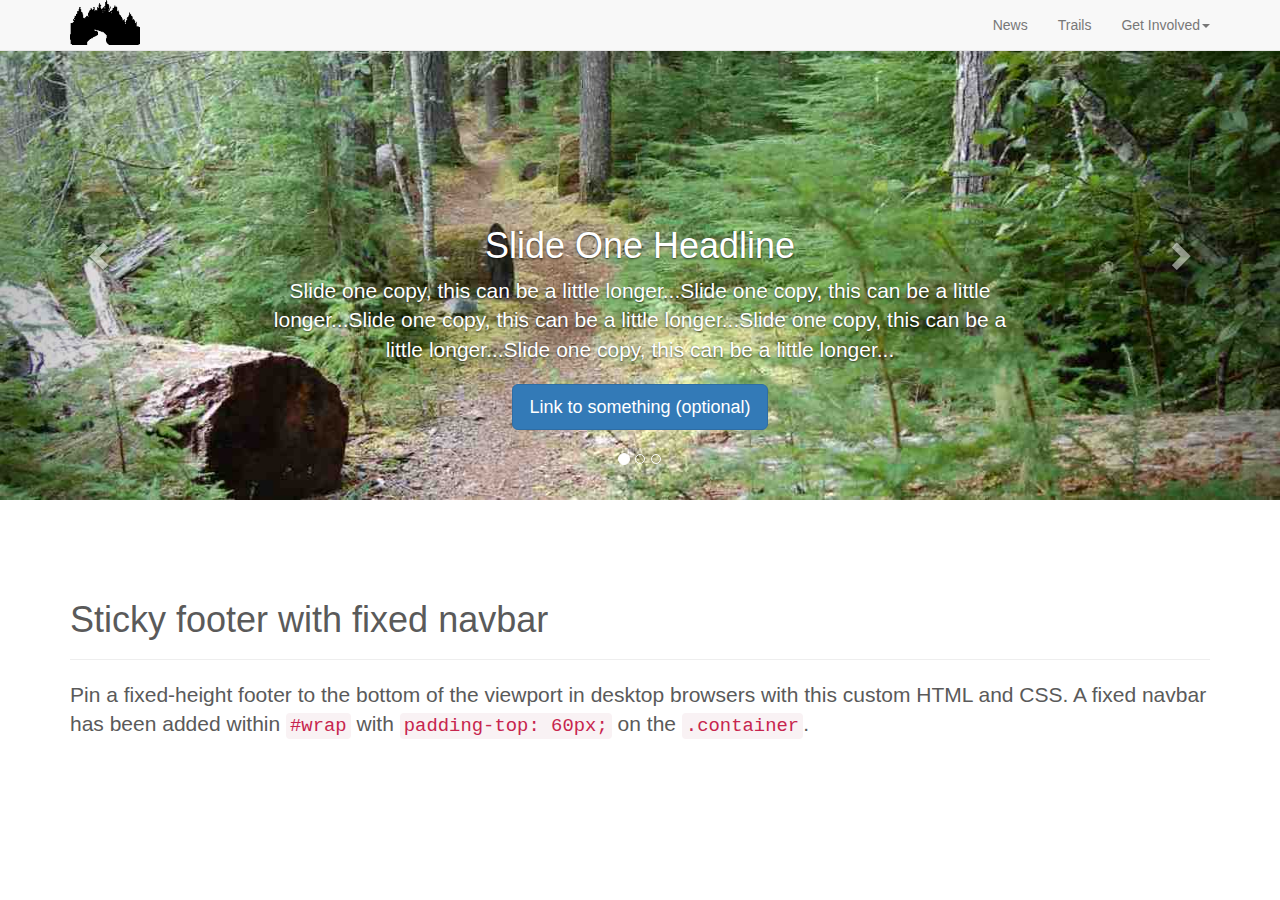
<file: index2.html>
<html>
<head>
	<meta name="viewport" content="width=device-width, initial-scale=1.0">
	<title>Salem Trail Alliance</title>
	<!-- Latest compiled and minified CSS -->
	<link rel="stylesheet" href="https://maxcdn.bootstrapcdn.com/bootstrap/3.2.0/css/bootstrap.min.css">
	<style>
		/* GLOBAL STYLES
-------------------------------------------------- */
		/* Padding below the footer and lighter body text */

		body {
			padding-bottom: 40px;
			color: #5a5a5a;
		}


		/* CUSTOMIZE THE NAVBAR
-------------------------------------------------- */

		/* Special class on .container surrounding .navbar, used for positioning it into place. */
		.navbar-wrapper {
			top: 0;
			right: 0;
			left: 0;
			z-index: 20;
		}

			/* Flip around the padding for proper display in narrow viewports */
			.navbar-wrapper > .container {
				padding-right: 0;
				padding-left: 0;
			}

			.navbar-wrapper .navbar {
				padding-right: 15px;
				padding-left: 15px;
			}

				.navbar-wrapper .navbar .container {
					width: auto;
				}


		/* CUSTOMIZE THE CAROUSEL
-------------------------------------------------- */

		/* Carousel base class */
		.carousel {
			height: 500px;
			margin-bottom: 60px;
		}
		/* Since positioning the image, we need to help out the caption */
		.carousel-caption {
			z-index: 10;
		}

		/* Declare heights because of positioning of img element */
		.carousel .item {
			height: 500px;
			background-color: #777;
		}

		.carousel-inner > .item > img {
			top: 0;
			left: 0;
			min-width: 100%;
			height: 500px;
		}


		/* MARKETING CONTENT
-------------------------------------------------- */

		/* Center align the text within the three columns below the carousel */
		.marketing .col-lg-4 {
			margin-bottom: 20px;
			text-align: center;
		}

		.marketing h2 {
			font-weight: normal;
		}

		.marketing .col-lg-4 p {
			margin-right: 10px;
			margin-left: 10px;
		}


		/* Featurettes
------------------------- */

		.featurette-divider {
			margin: 80px 0; /* Space out the Bootstrap <hr> more */
		}

		/* Thin out the marketing headings */
		.featurette-heading {
			font-weight: 300;
			line-height: 1;
			letter-spacing: -1px;
		}


		/* RESPONSIVE CSS
-------------------------------------------------- */

		@media (min-width: 768px) {
			/* Navbar positioning foo */
			.navbar-wrapper {
				margin-top: 20px;
			}

				.navbar-wrapper .container {
					padding-right: 15px;
					padding-left: 15px;
				}

				.navbar-wrapper .navbar {
					padding-right: 0;
					padding-left: 0;
				}

				/* The navbar becomes detached from the top, so we round the corners */
				.navbar-wrapper .navbar {
					border-radius: 4px;
				}

			/* Bump up size of carousel content */
			.carousel-caption p {
				margin-bottom: 20px;
				font-size: 21px;
				line-height: 1.4;
			}

			.featurette-heading {
				font-size: 50px;
			}
		}

		@media (min-width: 992px) {
			.featurette-heading {
				margin-top: 120px;
			}
		}

		.dropdown-backdrop {
			position: static;
		}
	</style>
</head>
<body>
	<div class="navbar navbar-default navbar-fixed-top">
		<div class="container">
			<div class="navbar-header">
				<button type="button" class="navbar-toggle" data-toggle="collapse" data-target=".navbar-collapse">
					<span class="icon-bar"></span>
					<span class="icon-bar"></span>
					<span class="icon-bar"></span>
				</button>
				<a id="logo" class="navbar-brand-home" href="http://salemtrails.org">
					<img src="./SalemTrails/img/SalemTrailsTrees-Black.png" alt="logo"></a>
			</div>
			<div class="collapse navbar-collapse">
				<ul class="nav navbar-nav navbar-right">
					<li><a href="#">News</a></li>
					<li><a href="#about">Trails</a></li>
					<li class="dropdown">
						<a href="#" class="dropdown-toggle" data-toggle="dropdown">Get Involved<span class="caret"></span></a>
						<ul class="dropdown-menu" role="menu">
							<li><a href="#">Join</a></li>
							<li><a href="#">Donate</a></li>
							<li><a href="#">Contact</a></li>
							<li class="divider"></li>
							<li class="dropdown-header">About</li>
							<li><a href="#">History</a></li>
							<li><a href="#">Partners</a></li>
						</ul>
					</li>
					<!--					<li><a href="#contact">Get Involved</a></li>
					<li><a href="#contact">Donate</a></li>
					<li><a href="#contact">About</a></li>
					<li><a href="#contact">Join</a></li>-->
				</ul>
			</div>
		</div>
	</div>



	<!-- Carousel
    ================================================== -->
	<div id="myCarousel" class="carousel slide" data-ride="carousel">
		<!-- Indicators -->
		<ol class="carousel-indicators">
			<li data-target="#myCarousel" data-slide-to="0" class="active"></li>
			<li data-target="#myCarousel" data-slide-to="1"></li>
			<li data-target="#myCarousel" data-slide-to="2"></li>
		</ol>
		<div class="carousel-inner" role="listbox">
			<div class="item active">
				<img src="./SalemTrails/img/intro-wide.jpg" alt="Salem Trails"></a>
				<div class="container">
					<div class="carousel-caption">
						<h1>Slide One Headline</h1>
						<p>Slide one copy, this can be a little longer...Slide one copy, this can be a little longer...Slide one copy, this can be a little longer...Slide one copy, this can be a little longer...Slide one copy, this can be a little longer...</p>
						<p><a class="btn btn-lg btn-primary" href="#" role="button">Link to something (optional)</a></p>
					</div>
				</div>
			</div>
			<div class="item">
				<div class="container">
					<div class="carousel-caption">
						<h1>Another example headline.</h1>
						<p>Cras justo odio, dapibus ac facilisis in, egestas eget quam. Donec id elit non mi porta gravida at eget metus. Nullam id dolor id nibh ultricies vehicula ut id elit.</p>
						<p><a class="btn btn-lg btn-primary" href="#" role="button">Learn more</a></p>
					</div>
				</div>
			</div>
			<div class="item">
				<!--<img src="[data-uri]" alt="Third slide">-->
				<div class="container">
					<div class="carousel-caption">
						<h1>One more for good measure.</h1>
						<p>Cras justo odio, dapibus ac facilisis in, egestas eget quam. Donec id elit non mi porta gravida at eget metus. Nullam id dolor id nibh ultricies vehicula ut id elit.</p>
						<p><a class="btn btn-lg btn-primary" href="#" role="button">Browse gallery</a></p>
					</div>
				</div>
			</div>
		</div>
		<a class="left carousel-control" href="#myCarousel" role="button" data-slide="prev">
			<span class="glyphicon glyphicon-chevron-left"></span>
			<span class="sr-only">Previous</span>
		</a>
		<a class="right carousel-control" href="#myCarousel" role="button" data-slide="next">
			<span class="glyphicon glyphicon-chevron-right"></span>
			<span class="sr-only">Next</span>
		</a>
	</div>
	<!-- /.carousel -->

	<!-- Begin page content -->
	<div class="container">
		<div class="page-header">
			<h1>Sticky footer with fixed navbar</h1>
		</div>
		<p class="lead">Pin a fixed-height footer to the bottom of the viewport in desktop browsers with this custom HTML and CSS. A fixed navbar has been added within <code>#wrap</code> with <code>padding-top: 60px;</code> on the <code>.container</code>.</p>

	</div>
</body>
<!-- Core JavaScript Files -->
<script src="https://code.jquery.com/jquery-1.11.1.min.js"></script>

<!-- Latest compiled and minified JavaScript -->
<script src="https://maxcdn.bootstrapcdn.com/bootstrap/3.2.0/js/bootstrap.min.js"></script>
</html>
</file>
